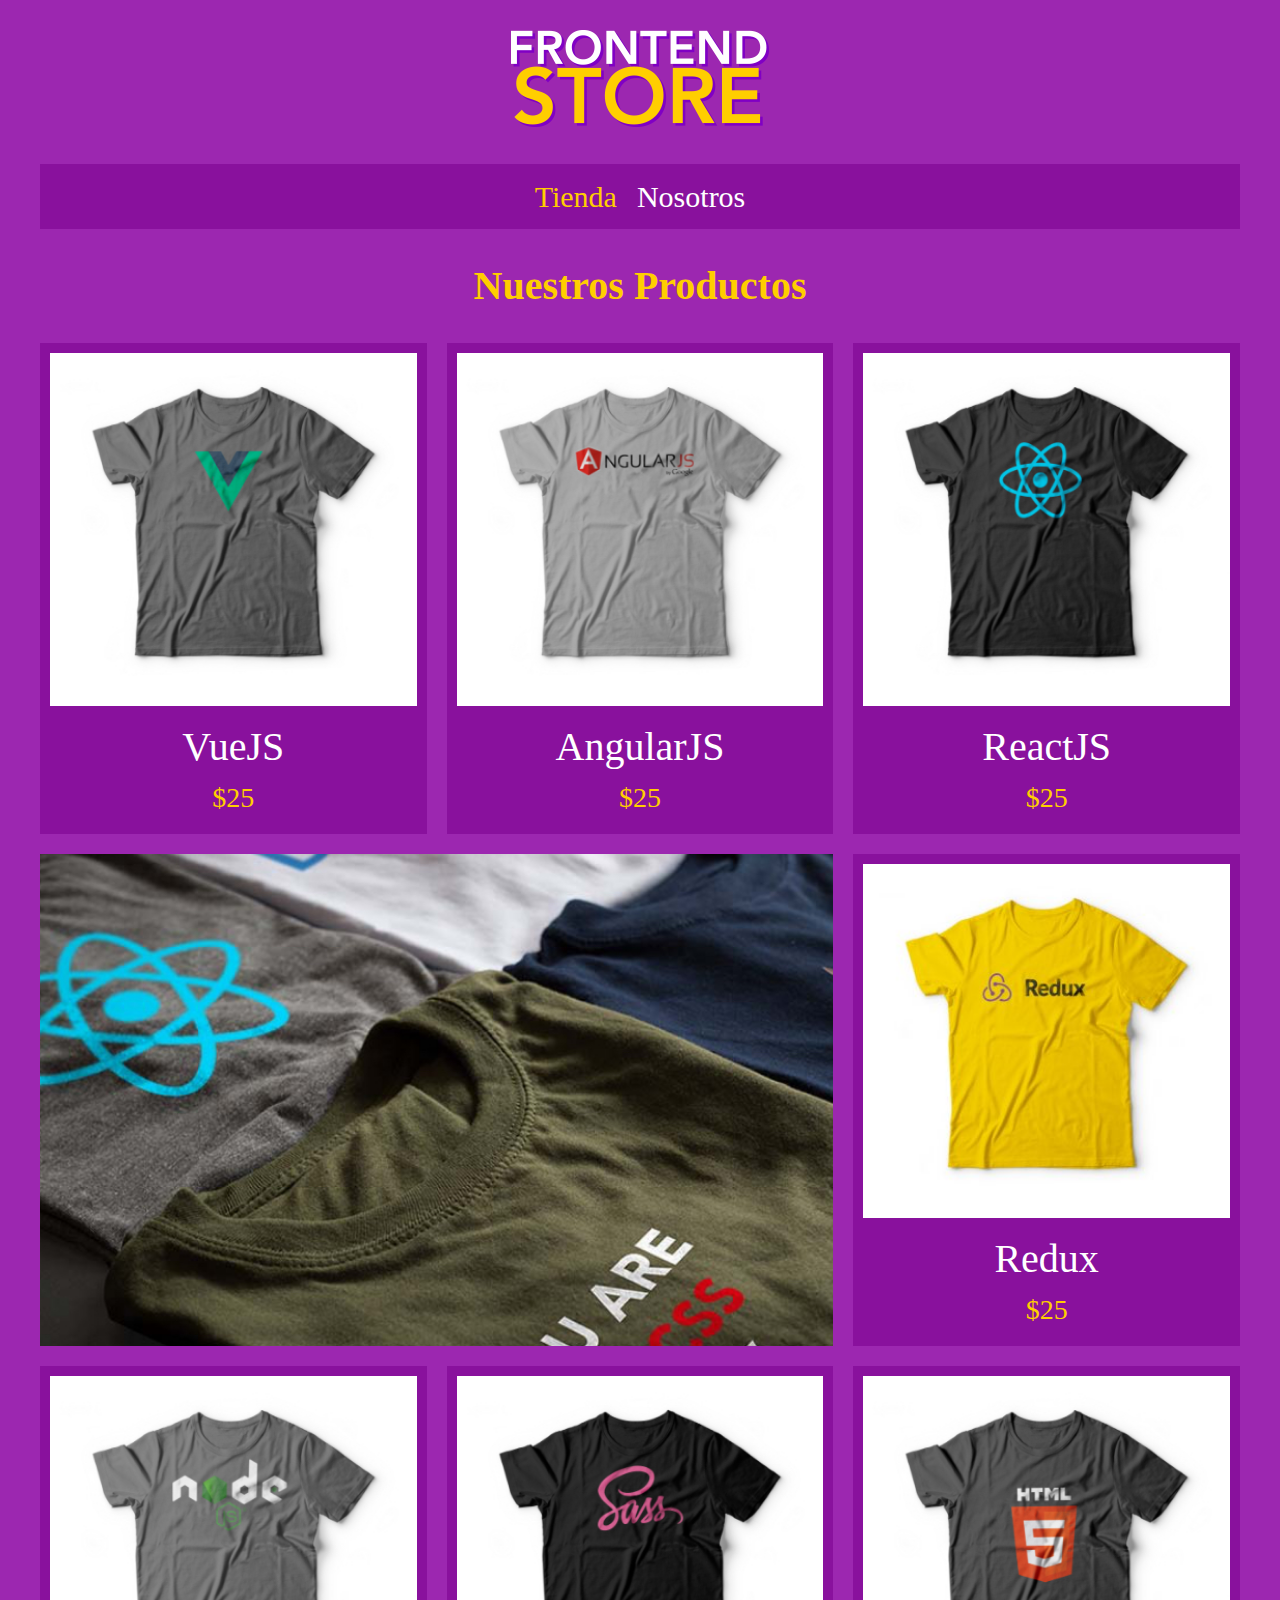
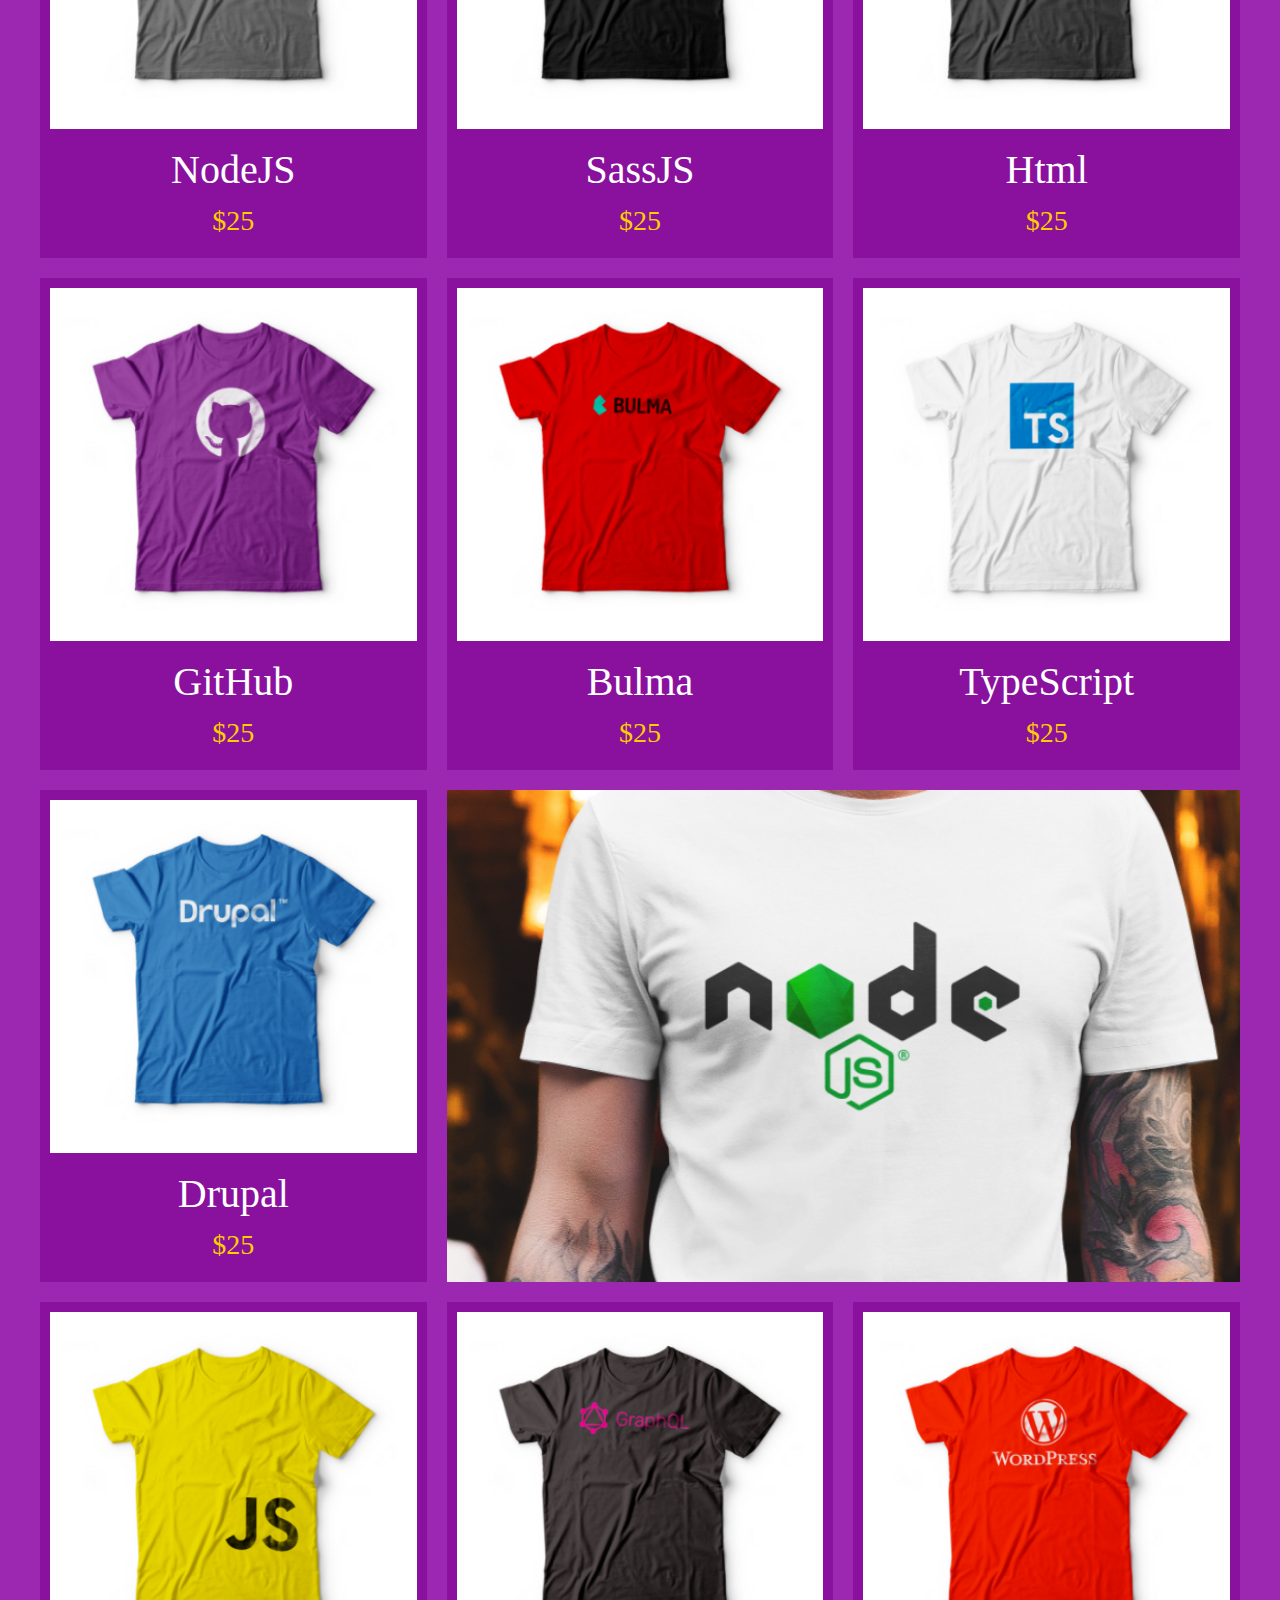
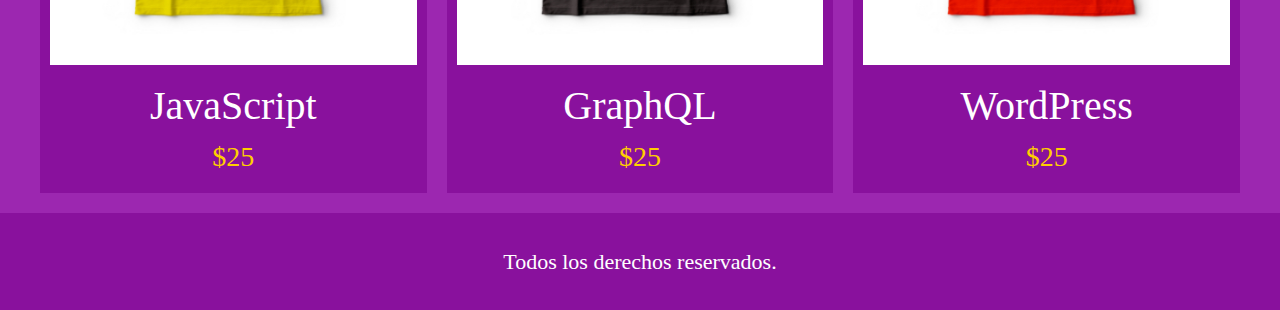
<file: index.html>
<!DOCTYPE html>
<html lang="es">
<head>
    <meta charset="UTF-8">
    <meta name="viewport" content="width=device-width, initial-scale=1.0">
    <title>FrontEnd Store</title>
    <link rel="preload" href="css/normalize.css" as="style">
    <link rel="stylesheet" href="css/normalize.css">
    <link href="https://fonts.googleapis.com/css2?family=Krub:ital,wght@400;700&display=swap" rel="stylesheet">
    <link rel="preload" href="css/styles.css" as="style">
    <link rel="stylesheet" href="css/styles.css">
</head>
<body>
    <header class="header">
        <a href="index.html">
            <img class="header__logo" src="img/logo.png" alt="LogoTipo">
        </a>
    </header>
    
    <nav class="navegacion contenedor">
        <a class="navegacion__enlace navegacion__enlace--activo" href="index.html">Tienda</a>
        <a class="navegacion__enlace" href="nosotros.html">Nosotros</a>
    </nav>
    <main class="contenedor">
        <h1>Nuestros Productos</h1>
        <div class="grid">
            <div class="producto">
                <a href="producto.html">
                    <img class="producto__imagen" src="img/1.jpg" alt="Imagen camisa">
                    <div class="producto__informacion">
                        <p class="producto__nombre">VueJS</p>
                        <p class="producto__precio">$25</p>
                    </div>
                </a>
            </div>
            <div class="producto">
                <a href="producto.html">
                    <img class="producto__imagen" src="img/2.jpg" alt="Imagen camisa">
                    <div class="producto__informacion">
                        <p class="producto__nombre">AngularJS</p>
                        <p class="producto__precio">$25</p>
                    </div>
                </a>
            </div>
            <div class="producto">
                <a href="producto.html">
                    <img class="producto__imagen" src="img/3.jpg" alt="Imagen camisa">
                    <div class="producto__informacion">
                        <p class="producto__nombre">ReactJS</p>
                        <p class="producto__precio">$25</p>
                    </div>
                </a>
            </div>
            <div class="producto">
                <a href="producto.html">
                    <img class="producto__imagen" src="img/4.jpg" alt="Imagen camisa">
                    <div class="producto__informacion">
                        <p class="producto__nombre">Redux</p>
                        <p class="producto__precio">$25</p>
                    </div>
                </a>
            </div>
            <div class="producto">
                <a href="producto.html">
                    <img class="producto__imagen" src="img/5.jpg" alt="Imagen camisa">
                    <div class="producto__informacion">
                        <p class="producto__nombre">NodeJS</p>
                        <p class="producto__precio">$25</p>
                    </div>
                </a>
            </div>
            <div class="producto">
                <a href="producto.html">
                    <img class="producto__imagen" src="img/6.jpg" alt="Imagen camisa">
                    <div class="producto__informacion">
                        <p class="producto__nombre">SassJS</p>
                        <p class="producto__precio">$25</p>
                    </div>
                </a>
            </div>
            <div class="producto">
                <a href="producto.html">
                    <img class="producto__imagen" src="img/7.jpg" alt="Imagen camisa">
                    <div class="producto__informacion">
                        <p class="producto__nombre">Html</p>
                        <p class="producto__precio">$25</p>
                    </div>
                </a>
            </div>
            <div class="producto">
                <a href="producto.html">
                    <img class="producto__imagen" src="img/8.jpg" alt="Imagen camisa">
                    <div class="producto__informacion">
                        <p class="producto__nombre">GitHub</p>
                        <p class="producto__precio">$25</p>
                    </div>
                </a>
            </div>
            <div class="producto">
                <a href="producto.html">
                    <img class="producto__imagen" src="img/9.jpg" alt="Imagen camisa">
                    <div class="producto__informacion">
                        <p class="producto__nombre">Bulma</p>
                        <p class="producto__precio">$25</p>
                    </div>
                </a>
            </div>
            <div class="producto">
                <a href="producto.html">
                    <img class="producto__imagen" src="img/10.jpg" alt="Imagen camisa">
                    <div class="producto__informacion">
                        <p class="producto__nombre">TypeScript</p>
                        <p class="producto__precio">$25</p>
                    </div>
                </a>
            </div>
            <div class="producto">
                <a href="producto.html">
                    <img class="producto__imagen" src="img/11.jpg" alt="Imagen camisa">
                    <div class="producto__informacion">
                        <p class="producto__nombre">Drupal</p>
                        <p class="producto__precio">$25</p>
                    </div>
                </a>
            </div>
            <div class="producto">
                <a href="producto.html">
                    <img class="producto__imagen" src="img/12.jpg" alt="Imagen camisa">
                    <div class="producto__informacion">
                        <p class="producto__nombre">JavaScript</p>
                        <p class="producto__precio">$25</p>
                    </div>
                </a>
            </div>
            <div class="producto">
                <a href="producto.html">
                    <img class="producto__imagen" src="img/13.jpg" alt="Imagen camisa">
                    <div class="producto__informacion">
                        <p class="producto__nombre">GraphQL</p>
                        <p class="producto__precio">$25</p>
                    </div>
                </a>
            </div>
            <div class="producto">
                <a href="producto.html">
                    <img class="producto__imagen" src="img/14.jpg" alt="Imagen camisa">
                    <div class="producto__informacion">
                        <p class="producto__nombre">WordPress</p>
                        <p class="producto__precio">$25</p>
                    </div>
                </a>
            </div>
            <div class="grafico grafico--camisas">

            </div>
            <div class="grafico grafico--node">

            </div>
        </div>
    </main>
    <footer class="footer">
        <p class="footer__texto">Todos los derechos reservados. </p>
    </footer>
</body>
</html>
</file>
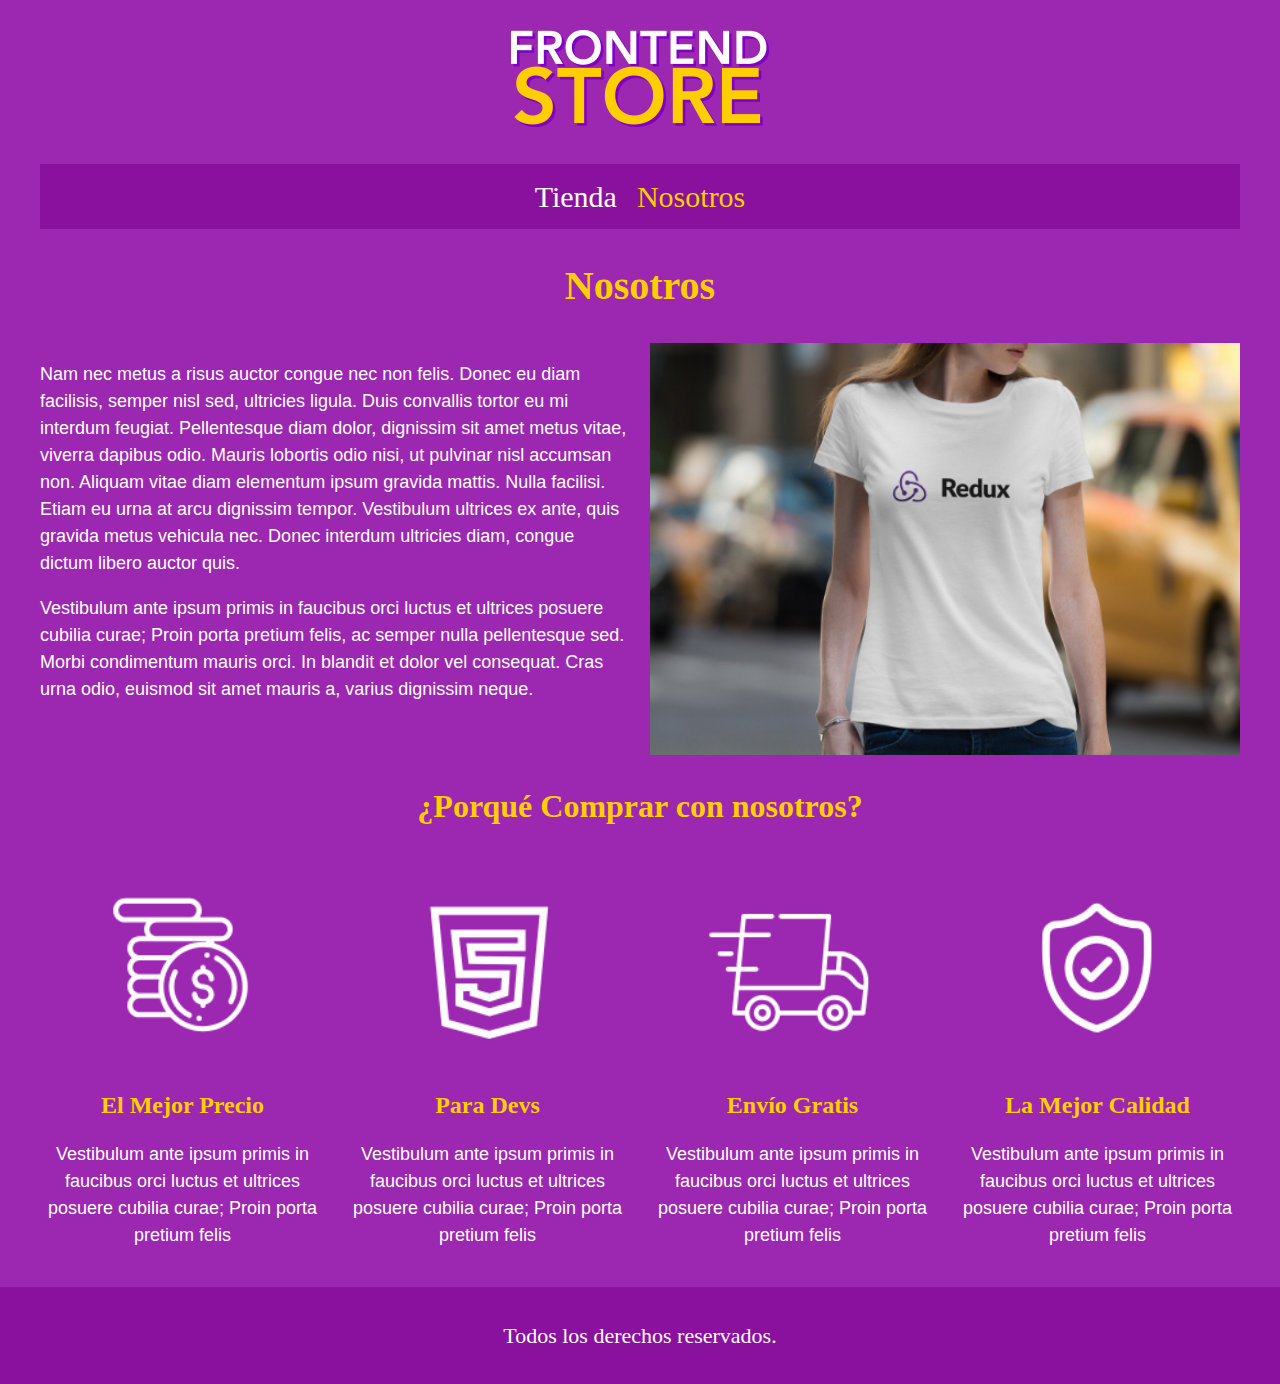
<file: nosotros.html>
<!DOCTYPE html>
<html lang="es">
<head>
    <meta charset="UTF-8">
    <meta name="viewport" content="width=device-width, initial-scale=1.0">
    <title>FrontEnd Store</title>
    <link rel="preload" href="css/normalize.css" as="style">
    <link rel="stylesheet" href="css/normalize.css">
    <link href="https://fonts.googleapis.com/css2?family=Krub:ital,wght@400;700&display=swap" rel="stylesheet">
    <link rel="preload" href="css/styles.css" as="style">
    <link rel="stylesheet" href="css/styles.css">
</head>
<body>
    <header class="header">
        <a href="index.html">
            <img class="header__logo" src="img/logo.png" alt="LogoTipo">
        </a>
    </header>
    
    <nav class="navegacion contenedor">
        <a class="navegacion__enlace " href="index.html">Tienda</a>
        <a class="navegacion__enlace navegacion__enlace--activo" href="nosotros.html">Nosotros</a>
    </nav>
    <main class="contenedor">
        <h1>Nosotros</h1>
        <div class="nosotros">
            <div class="nosotros__contenido">
                <p>Nam nec metus a risus auctor congue nec non felis. Donec eu diam facilisis, semper nisl sed, ultricies ligula. Duis convallis tortor eu mi interdum feugiat. Pellentesque diam dolor, dignissim sit amet metus vitae, viverra dapibus odio. Mauris lobortis odio nisi, ut pulvinar nisl accumsan non. Aliquam vitae diam elementum ipsum gravida mattis. Nulla facilisi. Etiam eu urna at arcu dignissim tempor. Vestibulum ultrices ex ante, quis gravida metus vehicula nec. Donec interdum ultricies diam, congue dictum libero auctor quis. </p>

                <p>Vestibulum ante ipsum primis in faucibus orci luctus et ultrices posuere cubilia curae; Proin porta pretium felis, ac semper nulla pellentesque sed. Morbi condimentum mauris orci. In blandit et dolor vel consequat. Cras urna odio, euismod sit amet mauris a, varius dignissim neque. 
                </p>
            </div>
            <img class="nosotros__imagen" src="img/nosotros.jpg" alt="imagen nosotros">
        </div>
    </main>
    <section class="contenedor comprar">
        <h2 class="comprar__titulo">¿Porqué Comprar con nosotros?</h2>

        <div class="bloques">
            <div class="bloque">
                <img class="bloque__imagen" src="img/icono_1.png" alt="porque comprar">
                <h3 class="bloque__titulo">El Mejor Precio</h3>
                <p>Vestibulum ante ipsum primis in faucibus orci luctus et ultrices posuere cubilia curae; Proin porta pretium felis</p>
            </div> <!--.bloque-->

            <div class="bloque">
                <img class="bloque__imagen" src="img/icono_2.png" alt="porque comprar">
                <h3 class="bloque__titulo">Para Devs</h3>
                <p>Vestibulum ante ipsum primis in faucibus orci luctus et ultrices posuere cubilia curae; Proin porta pretium felis</p>
            </div> <!--.bloque-->

            <div class="bloque">
                <img class="bloque__imagen" src="img/icono_3.png" alt="porque comprar">
                <h3 class="bloque__titulo">Envío Gratis</h3>
                <p>Vestibulum ante ipsum primis in faucibus orci luctus et ultrices posuere cubilia curae; Proin porta pretium felis</p>
            </div> <!--.bloque-->

            <div class="bloque">
                <img class="bloque__imagen" src="img/icono_4.png" alt="porque comprar">
                <h3 class="bloque__titulo">La Mejor Calidad</h3>
                <p>Vestibulum ante ipsum primis in faucibus orci luctus et ultrices posuere cubilia curae; Proin porta pretium felis</p>
            </div> <!--.bloque-->
        </div><!--.bloques-->
    </section> 
    <footer class="footer">
        <p class="footer__texto">Todos los derechos reservados. </p>
    </footer>
</body>
</html>
</file>
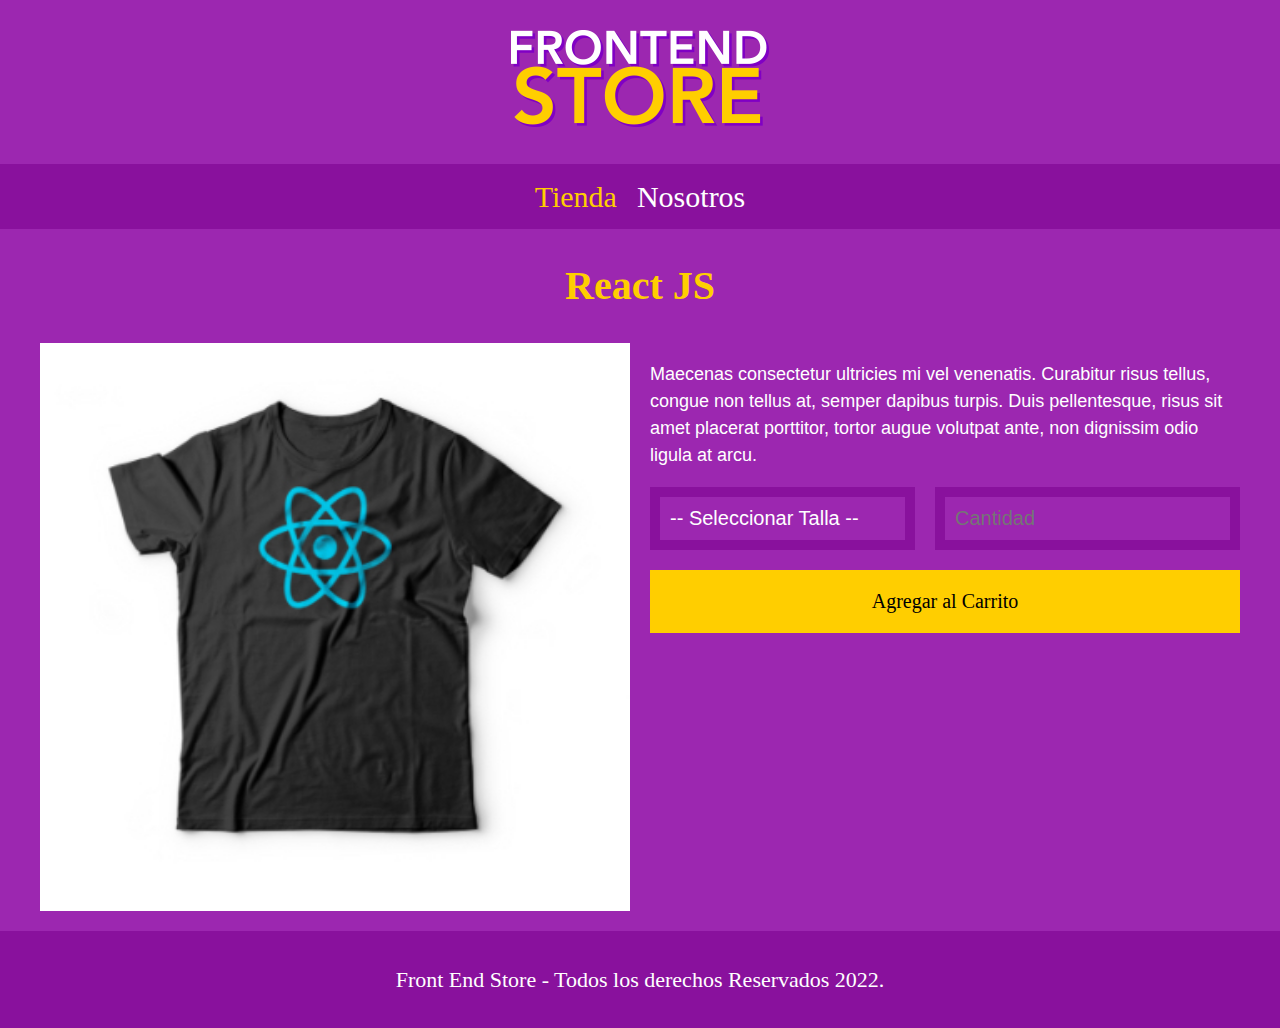
<file: producto.html>
<!DOCTYPE html>
<html lang="es">
<head>
    <meta charset="UTF-8">
    <meta name="viewport" content="width=device-width, initial-scale=1.0">
    <title>FrontEnd Store</title>
    <link rel="preload" href="css/normalize.css" as="style">
    <link rel="stylesheet" href="css/normalize.css">
    <link href="https://fonts.googleapis.com/css2?family=Krub:ital,wght@400;700&display=swap" rel="stylesheet">
    <link rel="preload" href="css/styles.css" as="style">
    <link rel="stylesheet" href="css/styles.css">
</head>
<body>
    <header class="header">
        <a href="index.html">
            <img class="header__logo" src="img/logo.png" alt="Logotipo">
        </a>
    </header>

    <nav class="navegacion">
        <a class="navegacion__enlace navegacion__enlace--activo" href="index.html">Tienda</a>
        <a class="navegacion__enlace" href="nosotros.html">Nosotros</a>
    </nav>

    <main class="contenedor">
        <h1>React JS</h1>

        <div class="camisa">
            <img class="camisa__imagen" src="img/3.jpg" alt="Imagen del Producto">

            <div class="camisa__contenido">
                <p>Maecenas consectetur ultricies mi vel venenatis. Curabitur risus tellus, congue non tellus at, semper dapibus turpis. Duis pellentesque, risus sit amet placerat porttitor, tortor augue volutpat ante, non dignissim odio ligula at arcu.</p>

                <form class="formulario">
                    <select class="formulario__campo">
                        <option disabled selected>-- Seleccionar Talla --</option>
                        <option>Chica</option>
                        <option>Mediana</option>
                        <option>Grande</option>
                    </select>
                    <input class="formulario__campo" type="number" placeholder="Cantidad" min="1">
                    <input class="formulario__submit" type="submit" value="Agregar al Carrito">
                </form>
            </div>
        </div>
    </main>

    <footer class="footer">
        <p class="footer__texto">Front End Store - Todos los derechos Reservados 2022.</p>
    </footer>
    
</body>
</html>
</file>
<file: css/styles.css>
:root {
    --primario: #9C27B0;
    --primarioOscuro: #89119D;
    --secundario: #FFCE00;
    --secundarioOscuro: rgb(233, 187, 2);
    --blanco: #FFF;
    --negro: #000;

    --fuentePrincipal: 'Staatliches', cursive;
}

html {
    box-sizing: border-box;
    font-size: 62.5%; 
}

*, *:before, *:after {
    box-sizing: inherit;
}

/** Globales **/
body {
    background-color: var(--primario);
    font-size: 1.6rem;
    line-height: 1.5;
}
p {
    font-size: 1.8rem;
    font-family: Arial, Helvetica, sans-serif;
    color: var(--blanco);
}
a {
    text-decoration: none;
}
img {
    width: 100%;
}
.contenedor {
    max-width: 120rem;
    margin: 0 auto;
}
h1, h2, h3 {
    text-align: center;
    color: var(--secundario);
    font-family: var(--fuentePrincipal);
}
h1 {
    font-size: 4rem;
}
h2 {
    font-size: 3.2rem;
}
h3 {
    font-size: 2.4rem;
}

/** Header **/
.header {
    display: flex;
    justify-content: center;
}
.header__logo {
    margin: 3rem 0;
}
/** Footer **/
.footer {
    background-color: var(--primarioOscuro);
    padding: 1rem 0;
    margin-top: 2rem;
}
.footer__texto {
    font-family: var(--fuentePrincipal);
    text-align: center;
    font-size: 2.2rem;
}
/** Navegacion **/
.navegacion {
    background-color: var(--primarioOscuro);
    padding: 1rem 0;
    display: flex;
    justify-content: center;
    gap: 2rem; 
}
.navegacion__enlace {
    font-family: var(--fuentePrincipal);
    color: var(--blanco);
    font-size: 3rem;
}
.navegacion__enlace--activo,
.navegacion__enlace:hover {
    color: var(--secundario);
}

/** Grid **/
.grid {
    display: grid;
    grid-template-columns: repeat(2, 1fr);
    gap: 2rem;
}
@media (min-width: 768px) {
    .grid {
        grid-template-columns: repeat(3, 1fr);
    }
}

/** Productos **/
.producto {
    background-color: var(--primarioOscuro);
    padding: 1rem;
}

.producto__nombre {
    font-size: 4rem;
}
.producto__precio {
    font-size: 2.8rem;
    color: var(--secundario);
}
.producto__nombre,
.producto__precio {
    font-family: var(--fuentePrincipal);
    margin: 1rem 0;
    text-align: center;
    line-height: 1.2;
}

/** Graficos **/
.grafico {
    min-height: 30rem;
    background-repeat: no-repeat;
    background-size: cover;
    grid-column: 1 / 3;
}
.grafico--camisas {
    grid-row: 2 / 3;
    background-image: url(../img/grafico1.jpg);
}
.grafico--node {
    background-image: url(../img/grafico2.jpg);
    grid-row: 8 / 9;
}

@media (min-width: 768px) {
    .grafico--node {
        grid-row: 5 / 6;
        grid-column: 2 / 4;
    }
}

/** Nosotros **/
.nosotros {
    display: grid;
    grid-template-rows: repeat(2, auto);
}
@media (min-width: 768px) {
    .nosotros {
        grid-template-columns: repeat(2, 1fr);
        column-gap: 2rem;
    }
}
.nosotros__imagen {
    grid-row: 1 / 2;
}
@media (min-width: 768px) {
    .nosotros__imagen {
       grid-column: 2 / 3;
    }
}

/** Bloques **/
.bloques {
    display: grid;
    grid-template-columns: repeat(2, 1fr);
    gap: 2rem;
}
@media (min-width: 768px) {
    .bloques {
        grid-template-columns: repeat(4, 1fr);
    }
}

.bloque {
    text-align: center;
}

.bloque__titulo {
    margin: 0;
}

/** Pagina del Producto **/
@media (min-width: 768px) {
    .camisa {
        display: grid;
        grid-template-columns: repeat(2, 1fr);
        column-gap: 2rem;
    }
}

.formulario {
    display: grid;
    grid-template-columns: repeat(2, 1fr);
    gap: 2rem;
}
.formulario__campo {
   border: 1rem solid var(--primarioOscuro);
   background-color: transparent;
   color: var(--blanco);
   font-size: 2rem;
   font-family: Arial, Helvetica, sans-serif;
   padding: 1rem;
   appearance: none;
}
.formulario__submit {
    background-color: var(--secundario);
    border: none;
    font-size: 2rem;
    font-family: var(--fuentePrincipal);
    padding: 2rem;
    transition: background-color .3s ease;
    grid-column: 1 / 3;
}
.formulario__submit:hover {
    cursor: pointer;
    background-color: var(--secundarioOscuro);
}
</file>
